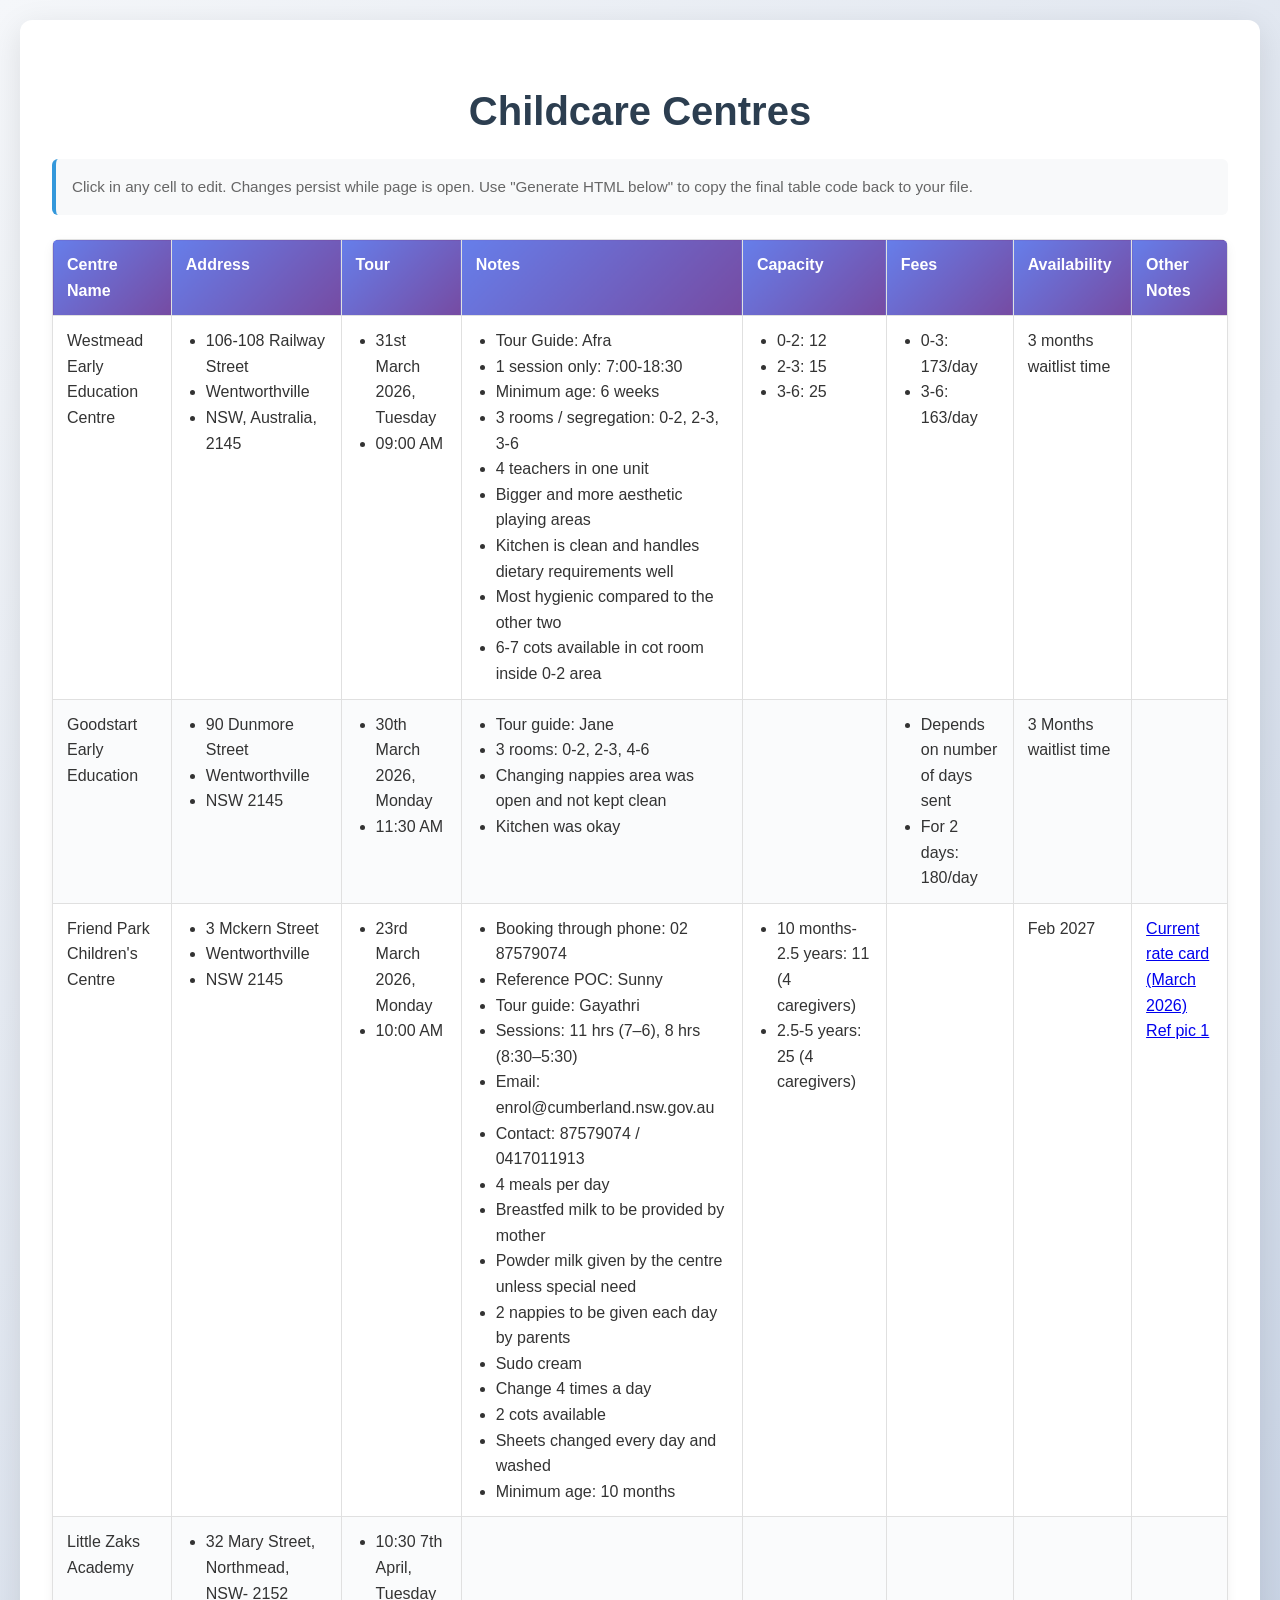
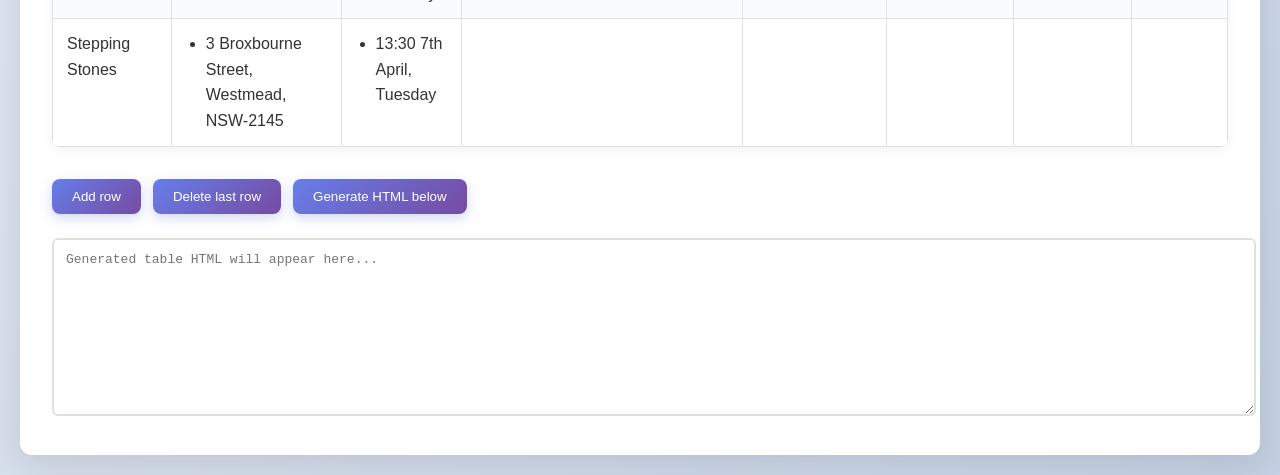
<file: index.html>
<!DOCTYPE html>
<html lang="en">
<head>
  <meta charset="UTF-8">
  <title>Childcare Centres</title>
  <style>
    body {
      font-family: -apple-system, BlinkMacSystemFont, 'Segoe UI', Roboto, sans-serif;
      background: linear-gradient(135deg, #f5f7fa 0%, #c3cfe2 100%);
      margin: 0;
      padding: 20px;
      line-height: 1.6;
      color: #333;
    }
    h1 {
      text-align: center;
      color: #2c3e50;
      font-size: 2.5rem;
      margin-bottom: 1rem;
    }
    .container {
      max-width: 1400px;
      margin: 0 auto;
      background: #fff;
      padding: 2rem;
      border-radius: 12px;
      box-shadow: 0 8px 32px rgba(0,0,0,0.1);
    }
    .info {
      font-size: 0.95em;
      color: #666;
      margin-bottom: 1.5rem;
      background: #f8f9fa;
      padding: 1rem;
      border-radius: 6px;
      border-left: 4px solid #3498db;
    }
    table {
      width: 100%;
      border-collapse: collapse;
      margin-top: 1rem;
      border-radius: 8px;
      overflow: hidden;
      box-shadow: 0 4px 12px rgba(0,0,0,0.05);
    }
    th, td {
      border: 1px solid #e0e0e0;
      padding: 12px 14px;
      text-align: left;
      vertical-align: top;
    }
    th {
      background: linear-gradient(135deg, #667eea 0%, #764ba2 100%);
      color: white;
      font-weight: 600;
      position: sticky;
      top: 0;
    }
    tr:nth-child(even) td {
      background: #fafbfc;
    }
    tr:hover td {
      background: #f0f8ff;
    }
    textarea {
      width: 100%;
      height: 150px;
      margin-top: 1.5rem;
      font-family: 'Courier New', monospace;
      font-size: 13px;
      border: 2px solid #e0e0e0;
      border-radius: 6px;
      padding: 12px;
      resize: vertical;
    }
    .controls {
      margin-top: 2rem;
      display: flex;
      gap: 12px;
      flex-wrap: wrap;
    }
    button {
      padding: 10px 20px;
      border-radius: 8px;
      border: none;
      cursor: pointer;
      background: linear-gradient(135deg, #667eea 0%, #764ba2 100%);
      color: white;
      font-weight: 500;
      transition: all 0.3s ease;
      box-shadow: 0 4px 12px rgba(102, 126, 234, 0.3);
    }
    button:hover {
      transform: translateY(-2px);
      box-shadow: 0 6px 20px rgba(102, 126, 234, 0.4);
    }
    @media (max-width: 768px) {
      .container {
        padding: 1.5rem;
        margin: 0 0.5rem;
      }
      th, td {
        padding: 8px 10px;
        font-size: 0.9em;
      }
    }
  </style>
</head>
<body>
  <div class="container">
    <h1>Childcare Centres</h1>

    <p class="info">
      Click in any cell to edit. Changes persist while page is open. 
      Use "Generate HTML below" to copy the final table code back to your file.
    </p>

<style>
  #centres-table td ul {
    margin: 0;
    padding-left: 20px;
  }

  #centres-table td {
    vertical-align: top;
  }
</style>

<table id="centres-table">
  <thead>
    <tr>
      <th>Centre Name</th>
      <th>Address</th>
      <th>Tour</th>
      <th>Notes</th>
      <th>Capacity</th>
      <th>Fees</th>
      <th>Availability</th>
      <th>Other Notes</th>
    </tr>
  </thead>
  <tbody contenteditable="true">
    <tr>
      <td>Westmead Early Education Centre</td>
      <td>
        <ul>
          <li>106-108 Railway Street</li>
          <li>Wentworthville</li>
          <li>NSW, Australia, 2145</li>
        </ul>
      </td>
      <td>
        <ul>
          <li>31st March 2026, Tuesday</li>
          <li>09:00 AM</li>
        </ul>
      </td>
      <td>
        <ul>
          <li>Tour Guide: Afra</li>
          <li>1 session only: 7:00-18:30</li>
          <li>Minimum age: 6 weeks</li>
          <li>3 rooms / segregation: 0-2, 2-3, 3-6</li>
          <li>4 teachers in one unit</li>
          <li>Bigger and more aesthetic playing areas</li>
          <li>Kitchen is clean and handles dietary requirements well</li>
          <li>Most hygienic compared to the other two</li>
          <li>6-7 cots available in cot room inside 0-2 area</li>
        </ul>
      </td>
      <td>
        <ul>
          <li>0-2: 12</li>
          <li>2-3: 15</li>
          <li>3-6: 25</li>
        </ul>
      </td>
      <td>
        <ul>
          <li>0-3: 173/day</li>
          <li>3-6: 163/day</li>
        </ul>
      </td>
      <td>3 months waitlist time</td>
      <td></td>
    </tr>

    <tr>
      <td>Goodstart Early Education</td>
      <td>
        <ul>
          <li>90 Dunmore Street</li>
          <li>Wentworthville</li>
          <li>NSW 2145</li>
        </ul>
      </td>
      <td>
        <ul>
          <li>30th March 2026, Monday</li>
          <li>11:30 AM</li>
        </ul>
      </td>
      <td>
        <ul>
          <li>Tour guide: Jane</li>
          <li>3 rooms: 0-2, 2-3, 4-6</li>
          <li>Changing nappies area was open and not kept clean</li>
          <li>Kitchen was okay</li>
        </ul>
      </td>
      <td></td>
      <td>
        <ul>
          <li>Depends on number of days sent</li>
          <li>For 2 days: 180/day</li>
        </ul>
      </td>
      <td>3 Months waitlist time</td>
      <td></td>
    </tr>

    <tr>
      <td>Friend Park Children's Centre</td>
      <td>
        <ul>
          <li>3 Mckern Street</li>
          <li>Wentworthville</li>
          <li>NSW 2145</li>
        </ul>
      </td>
      <td>
        <ul>
          <li>23rd March 2026, Monday</li>
          <li>10:00 AM</li>
        </ul>
      </td>
      <td>
        <ul>
          <li>Booking through phone: 02 87579074</li>
          <li>Reference POC: Sunny</li>
          <li>Tour guide: Gayathri</li>
          <li>Sessions: 11 hrs (7–6), 8 hrs (8:30–5:30)</li>
          <li>Email: enrol@cumberland.nsw.gov.au</li>
          <li>Contact: 87579074 / 0417011913</li>
          <li>4 meals per day</li>
          <li>Breastfed milk to be provided by mother</li>
          <li>Powder milk given by the centre unless special need</li>
          <li>2 nappies to be given each day by parents</li>
          <li>Sudo cream</li>
          <li>Change 4 times a day</li>
          <li>2 cots available</li>
          <li>Sheets changed every day and washed</li>
          <li>Minimum age: 10 months</li>
        </ul>
      </td>
      <td>
        <ul>
          <li>10 months-2.5 years: 11 (4 caregivers)</li>
          <li>2.5-5 years: 25 (4 caregivers)</li>
        </ul>
      </td>
      <td></td>
      <td>Feb 2027</td>
      <td contenteditable="false">
        <a href="friends park child care.jpeg" target="_blank" rel="noopener noreferrer">Current rate card (March 2026)</a><br>
        <a href="friends park child care1.jpeg" target="_blank" rel="noopener noreferrer">Ref pic 1</a>
      </td>
    </tr>
  <tr><td>Little Zaks Academy</td><td><ul><li>32 Mary Street, Northmead, NSW- 2152</li></ul></td><td><ul><li>10:30 7th April, Tuesday</li></ul></td><td></td><td></td><td></td><td></td><td></td></tr><tr><td>Stepping Stones</td><td><ul><li>3 Broxbourne Street, Westmead, NSW-2145</li></ul></td><td><ul><li>13:30 7th April, Tuesday</li></ul></td><td></td><td></td><td></td><td></td><td></td></tr></tbody>
</table>

    <div class="controls">
      <button onclick="addRow()">Add row</button>
      <button onclick="deleteLastRow()">Delete last row</button>
      <button onclick="exportTable()">Generate HTML below</button>
    </div>

    <textarea id="export-output"
      placeholder="Generated table HTML will appear here..."></textarea>
  </div>

  <script>
    function addRow() {
      const tbody = document.querySelector('#centres-table tbody');
      const row = document.createElement('tr');
      row.innerHTML = '<td></td><td></td><td></td><td></td><td></td><td></td><td></td><td></td>';
      tbody.appendChild(row);
    }

    function deleteLastRow() {
      const tbody = document.querySelector('#centres-table tbody');
      const rows = tbody.querySelectorAll('tr');
      if (rows.length > 0) {
        tbody.removeChild(rows[rows.length - 1]);
      }
    }

    function exportTable() {
      const table = document.getElementById('centres-table');
      const html = table.outerHTML;
      document.getElementById('export-output').value = html;
    }
  </script>
</body>
</html>
</file>
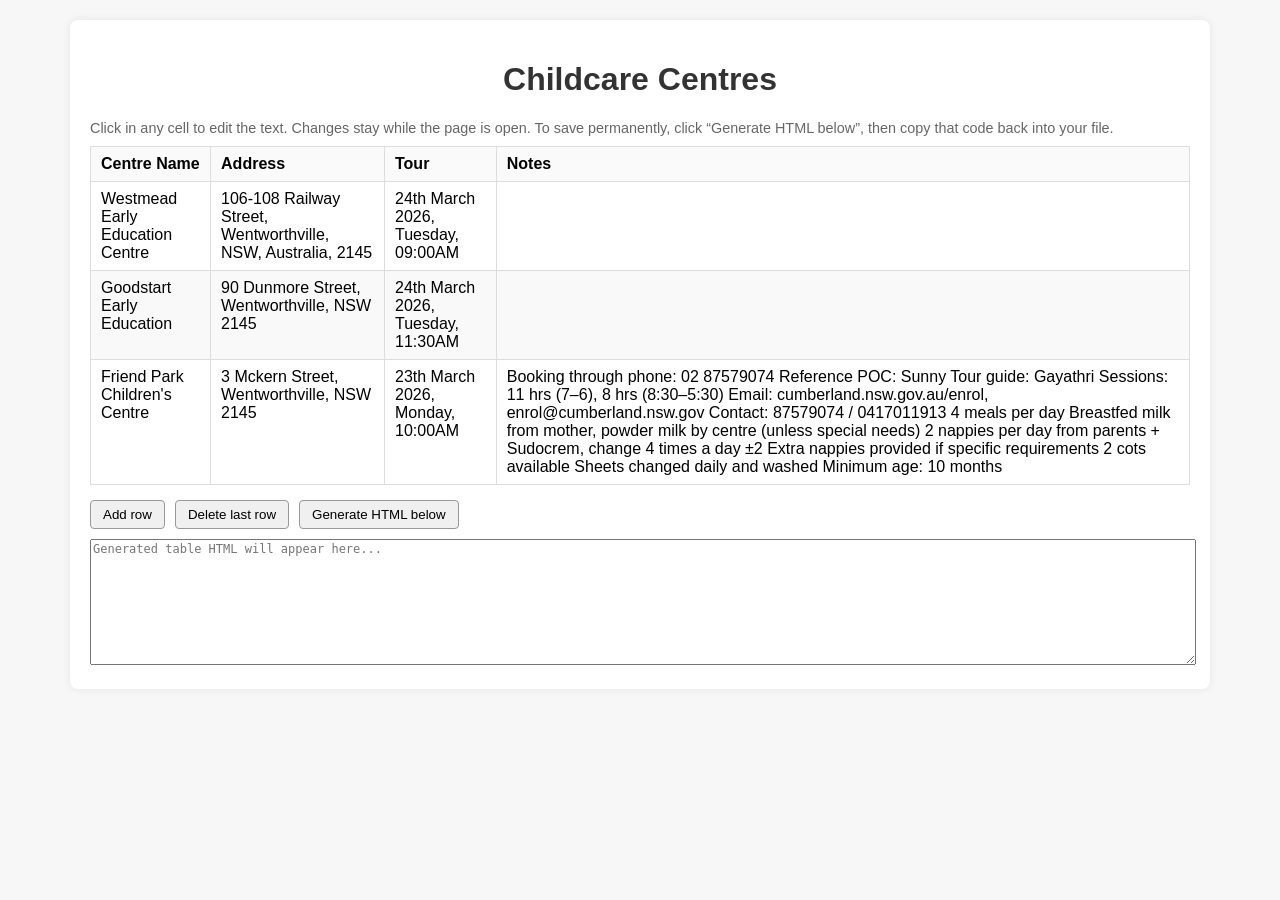
<file: childcare.html>
<!DOCTYPE html>
<html lang="en">
<head>
  <meta charset="UTF-8">
  <title>Childcare Centres</title>
  <style>
    body {
      font-family: Arial, sans-serif;
      background: #f7f7f7;
      margin: 0;
      padding: 20px;
    }
    h1 {
      text-align: center;
      color: #333;
    }
    .container {
      max-width: 1100px;
      margin: 0 auto;
      background: #fff;
      padding: 20px;
      border-radius: 8px;
      box-shadow: 0 0 8px rgba(0,0,0,0.08);
    }
    .info {
      font-size: 0.9em;
      color: #666;
      margin-bottom: 10px;
    }
    table {
      width: 100%;
      border-collapse: collapse;
      margin-top: 10px;
    }
    th, td {
      border: 1px solid #ddd;
      padding: 8px 10px;
      text-align: left;
      vertical-align: top;
    }
    th {
      background: #fafafa;
      font-weight: bold;
    }
    tr:nth-child(even) td {
      background: #f9f9f9;
    }
    textarea {
      width: 100%;
      height: 120px;
      margin-top: 10px;
      font-family: monospace;
      font-size: 12px;
    }
    .controls {
      margin-top: 15px;
      display: flex;
      gap: 10px;
      flex-wrap: wrap;
    }
    button {
      padding: 6px 12px;
      border-radius: 4px;
      border: 1px solid #999;
      cursor: pointer;
      background: #f0f0f0;
    }
    button:hover {
      background: #e2e2e2;
    }
  </style>
</head>
<body>
  <div class="container">
    <h1>Childcare Centres</h1>

    <p class="info">
      Click in any cell to edit the text. Changes stay while the page is open.
      To save permanently, click “Generate HTML below”, then copy that code
      back into your file.
    </p>

    <!-- Editable table -->
    <table id="centres-table">
      <thead>
        <tr>
          <th>Centre Name</th>
          <th>Address</th>
          <th>Tour</th>
          <th>Notes</th>
        </tr>
      </thead>
      <tbody contenteditable="true">
        <tr>
          <td>Westmead Early Education Centre</td>
          <td>106-108 Railway Street, Wentworthville, NSW, Australia, 2145</td>
          <td>24th March 2026, Tuesday, 09:00AM</td>
          <td></td>
        </tr>
        <tr>
          <td>Goodstart Early Education</td>
          <td>90 Dunmore Street, Wentworthville, NSW 2145</td>
          <td>24th March 2026, Tuesday, 11:30AM</td>
          <td></td>
        </tr>
        <tr>
          <td>Friend Park Children's Centre</td>
          <td>3 Mckern Street, Wentworthville, NSW 2145</td>
          <td>23th March 2026, Monday, 10:00AM</td>
          <td>
Booking through phone: 02 87579074
Reference POC: Sunny
Tour guide: Gayathri
Sessions: 11 hrs (7–6), 8 hrs (8:30–5:30)
Email: cumberland.nsw.gov.au/enrol, enrol@cumberland.nsw.gov
Contact: 87579074 / 0417011913
4 meals per day
Breastfed milk from mother, powder milk by centre (unless special needs)
2 nappies per day from parents + Sudocrem, change 4 times a day ±2
Extra nappies provided if specific requirements
2 cots available
Sheets changed daily and washed
Minimum age: 10 months
          </td>
        </tr>
      </tbody>
    </table>

    <div class="controls">
      <button onclick="addRow()">Add row</button>
      <button onclick="deleteLastRow()">Delete last row</button>
      <button onclick="exportTable()">Generate HTML below</button>
    </div>

    <textarea id="export-output"
      placeholder="Generated table HTML will appear here..."></textarea>
  </div>

  <script>
    function addRow() {
      const tbody = document.querySelector('#centres-table tbody');
      const row = document.createElement('tr');
      row.innerHTML = '<td></td><td></td><td></td><td></td>';
      tbody.appendChild(row);
    }

    function deleteLastRow() {
      const tbody = document.querySelector('#centres-table tbody');
      const rows = tbody.querySelectorAll('tr');
      if (rows.length > 0) {
        tbody.removeChild(rows[rows.length - 1]);
      }
    }

    function exportTable() {
      const table = document.getElementById('centres-table');
      const html = table.outerHTML;
      document.getElementById('export-output').value = html;
    }
  </script>
</body>
</html>
</file>
